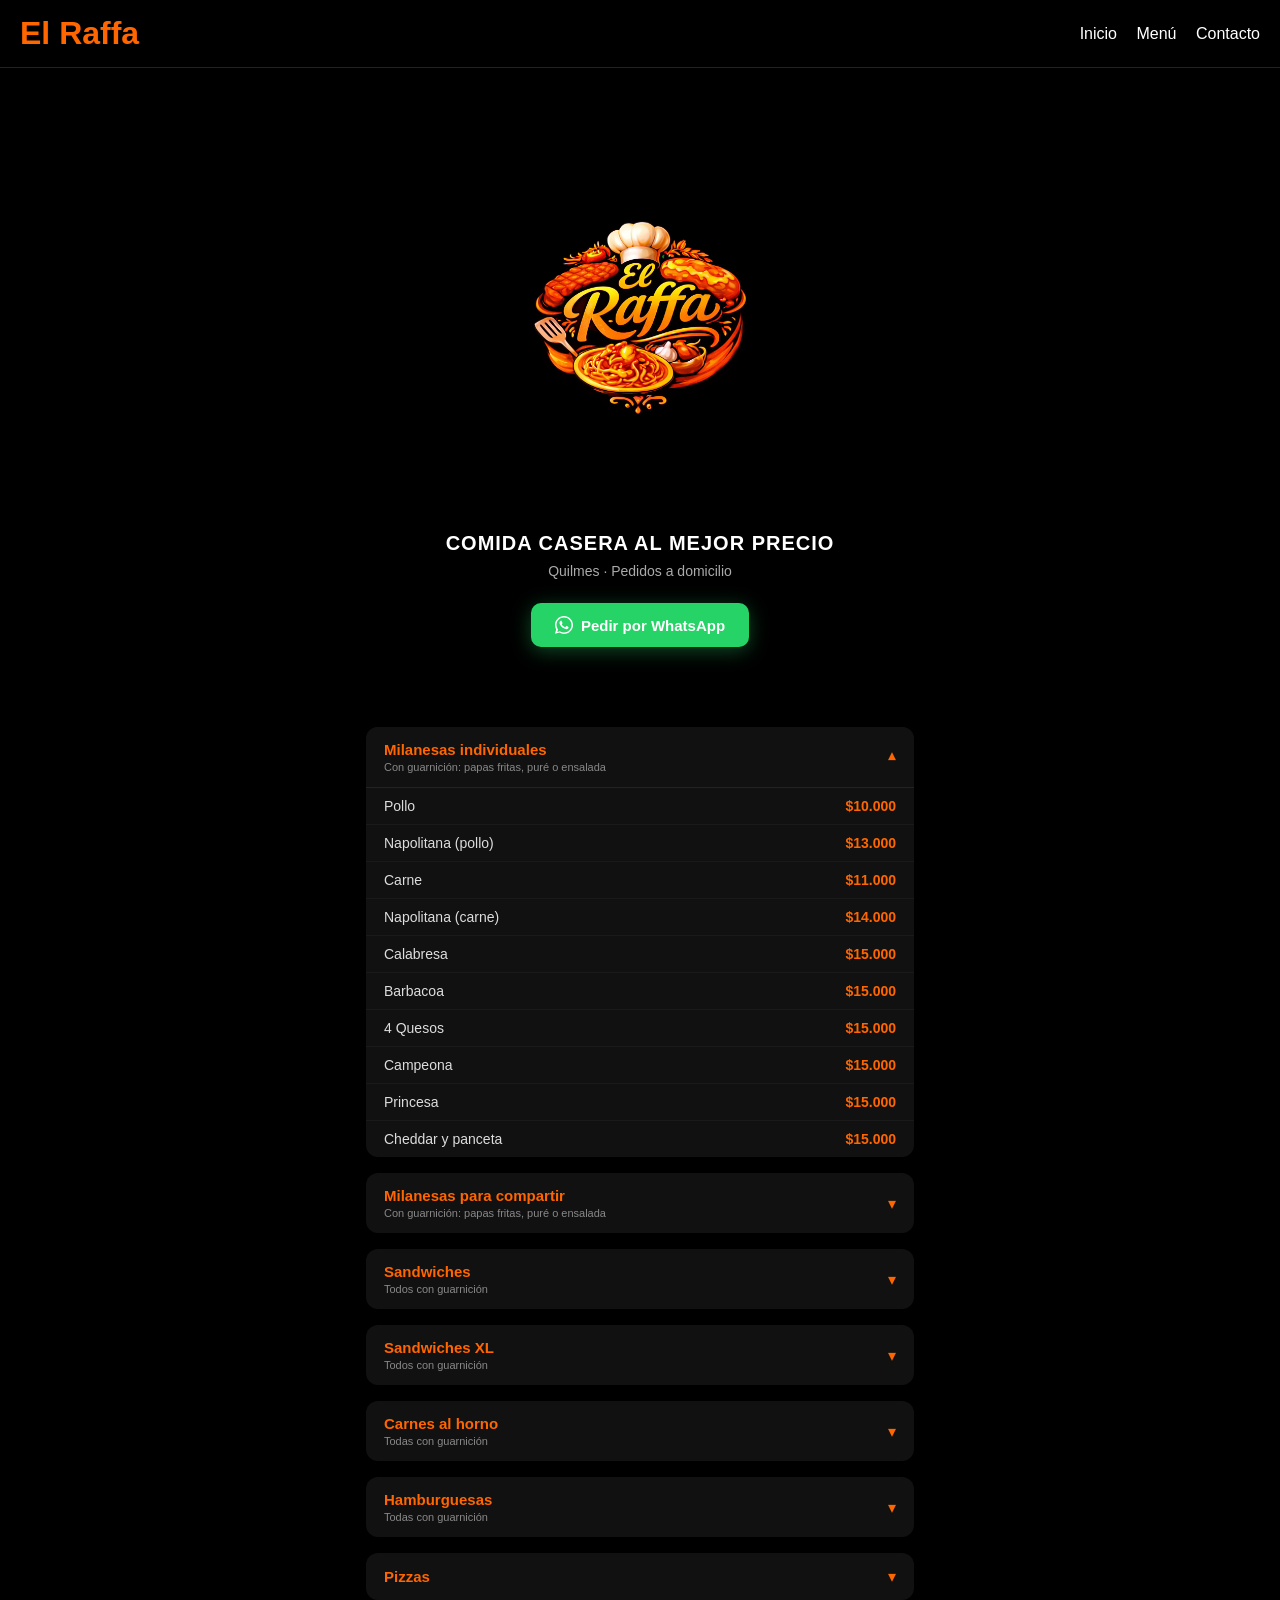
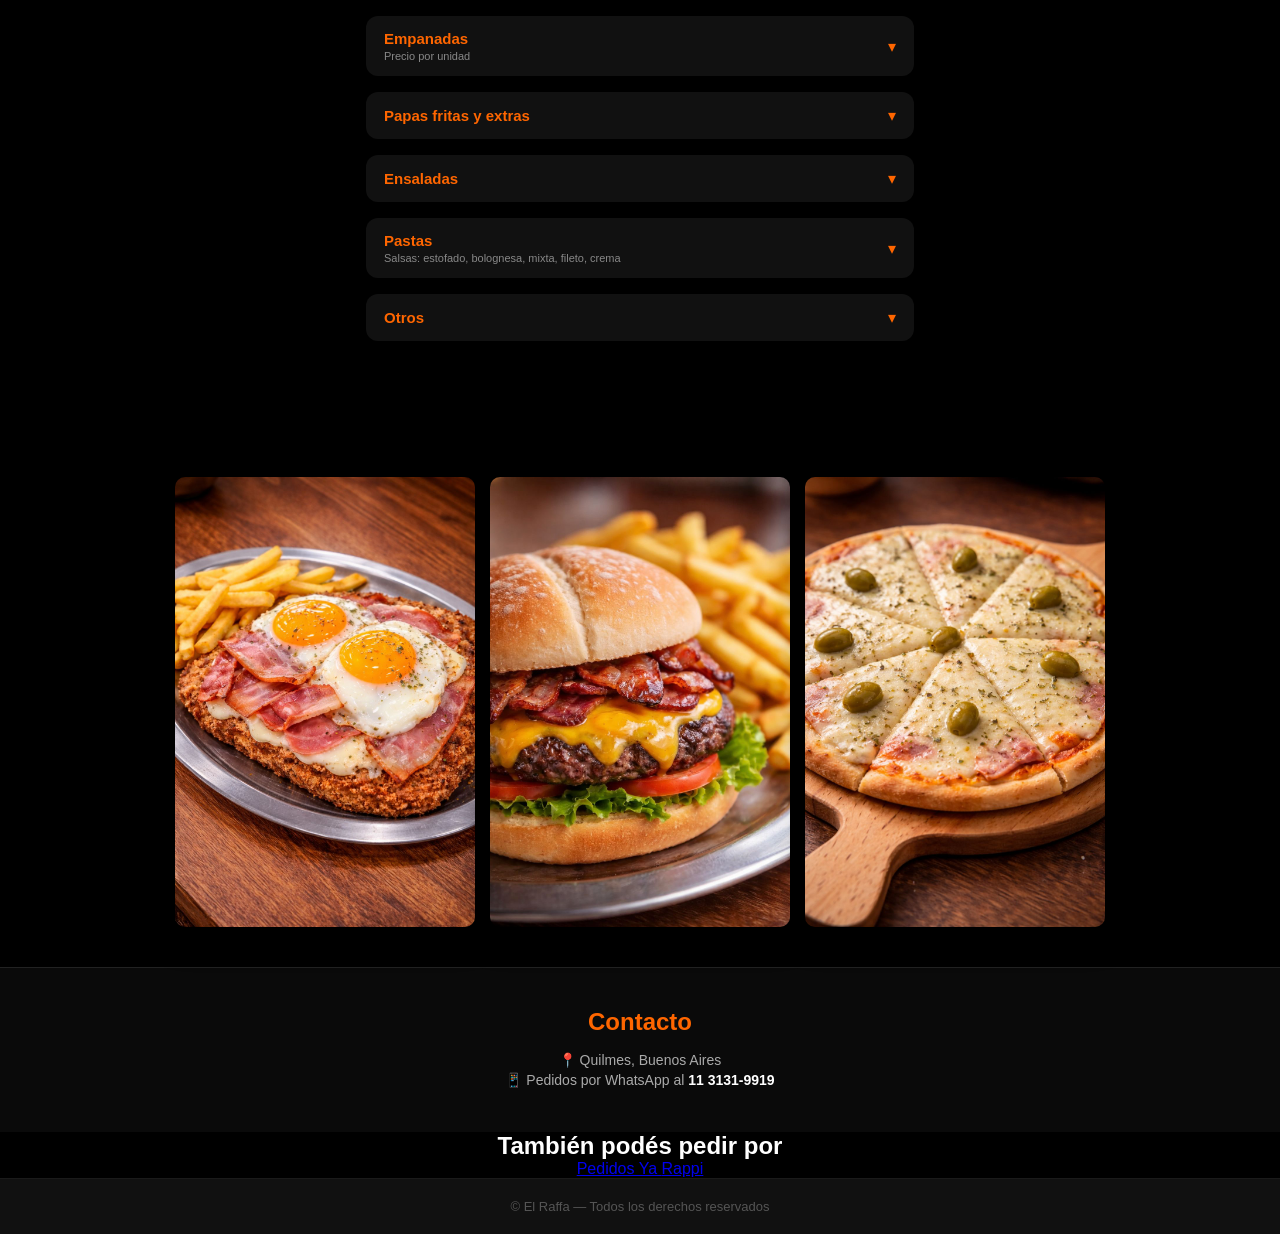
<file: index.html>
<!DOCTYPE html>
<html lang="es">
<head>
  <meta charset="UTF-8">
  <meta name="viewport" content="width=device-width, initial-scale=1.0">
  <title>El Raffa</title>
  <link rel="icon" href="icono.png" type="image/png">
  <link rel="stylesheet" href="style.css">
</head>
<body>

<header>
  <h1>El Raffa</h1>
  <nav>
    <a href="#inicio">Inicio</a>
    <a href="#menu">Menú</a>
    <a href="#contacto">Contacto</a>
  </nav>
</header>

<section class="hero" id="inicio">
  <img src="logo.png" class="logo">
  <h2>COMIDA CASERA AL MEJOR PRECIO</h2>
  <p class="hero-sub">Quilmes · Pedidos a domicilio</p>
  <a href="https://wa.me/5491131319919?text=Hola%20quiero%20hacer%20un%20pedido" target="_blank" class="btn-wp">
    <svg class="wp-icon" viewBox="0 0 24 24" xmlns="http://www.w3.org/2000/svg">
      <path d="M17.472 14.382c-.297-.149-1.758-.867-2.03-.967-.273-.099-.471-.148-.67.15-.197.297-.767.966-.94 1.164-.173.199-.347.223-.644.075-.297-.15-1.255-.463-2.39-1.475-.883-.788-1.48-1.761-1.653-2.059-.173-.297-.018-.458.13-.606.134-.133.298-.347.446-.52.149-.174.198-.298.298-.497.099-.198.05-.371-.025-.52-.075-.149-.669-1.612-.916-2.207-.242-.579-.487-.5-.669-.51-.173-.008-.371-.01-.57-.01-.198 0-.52.074-.792.372-.272.297-1.04 1.016-1.04 2.479 0 1.462 1.065 2.875 1.213 3.074.149.198 2.096 3.2 5.077 4.487.709.306 1.262.489 1.694.625.712.227 1.36.195 1.871.118.571-.085 1.758-.719 2.006-1.413.248-.694.248-1.289.173-1.413-.074-.124-.272-.198-.57-.347z"/>
      <path d="M12 0C5.373 0 0 5.373 0 12c0 2.127.558 4.122 1.532 5.85L.05 23.5l5.79-1.468A11.956 11.956 0 0012 24c6.627 0 12-5.373 12-12S18.627 0 12 0zm0 22c-1.848 0-3.577-.504-5.063-1.383l-.363-.215-3.434.871.9-3.347-.237-.374A9.955 9.955 0 012 12C2 6.477 6.477 2 12 2s10 4.477 10 10-4.477 10-10 10z"/>
    </svg>
    Pedir por WhatsApp
  </a>
</section>

<section class="menu" id="menu">

  <div class="menu-category">
    <button class="category-header" onclick="toggle(this)">
      <div>
        <p class="category-title">Milanesas individuales</p>
        <p class="category-sub">Con guarnición: papas fritas, puré o ensalada</p>
      </div>
      <span class="chevron open">▾</span>
    </button>
    <div class="category-items">
      <div class="item"><span>Pollo</span><span>$10.000</span></div>
      <div class="item"><span>Napolitana (pollo)</span><span>$13.000</span></div>
      <div class="item"><span>Carne</span><span>$11.000</span></div>
      <div class="item"><span>Napolitana (carne)</span><span>$14.000</span></div>
      <div class="item"><span>Calabresa</span><span>$15.000</span></div>
      <div class="item"><span>Barbacoa</span><span>$15.000</span></div>
      <div class="item"><span>4 Quesos</span><span>$15.000</span></div>
      <div class="item"><span>Campeona</span><span>$15.000</span></div>
      <div class="item"><span>Princesa</span><span>$15.000</span></div>
      <div class="item"><span>Cheddar y panceta</span><span>$15.000</span></div>
    </div>
  </div>

  <div class="menu-category">
    <button class="category-header" onclick="toggle(this)">
      <div>
        <p class="category-title">Milanesas para compartir</p>
        <p class="category-sub">Con guarnición: papas fritas, puré o ensalada</p>
      </div>
      <span class="chevron">▾</span>
    </button>
    <div class="category-items" style="display:none">
      <div class="item"><span>Pollo</span><span>$13.000</span></div>
      <div class="item"><span>Napolitana (pollo)</span><span>$16.000</span></div>
      <div class="item"><span>Carne</span><span>$15.000</span></div>
      <div class="item"><span>Napolitana (carne)</span><span>$18.000</span></div>
      <div class="item"><span>Calabresa</span><span>$20.000</span></div>
      <div class="item"><span>Barbacoa</span><span>$20.000</span></div>
      <div class="item"><span>4 Quesos</span><span>$20.000</span></div>
      <div class="item"><span>Campeona</span><span>$20.000</span></div>
      <div class="item"><span>Princesa</span><span>$20.000</span></div>
      <div class="item"><span>Cheddar y panceta</span><span>$20.000</span></div>
    </div>
  </div>

  <div class="menu-category">
    <button class="category-header" onclick="toggle(this)">
      <div>
        <p class="category-title">Sandwiches</p>
        <p class="category-sub">Todos con guarnición</p>
      </div>
      <span class="chevron">▾</span>
    </button>
    <div class="category-items" style="display:none">
      <div class="item"><span>Bondiola</span><span>$13.000</span></div>
      <div class="item"><span>Vacío</span><span>$15.000</span></div>
      <div class="item"><span>Milanesa de pollo</span><span>$11.000</span></div>
      <div class="item"><span>Milanesa de carne</span><span>$13.000</span></div>
      <div class="item"><span>Completo pollo</span><span>$14.000</span></div>
      <div class="item"><span>Completo carne</span><span>$16.000</span></div>
    </div>
  </div>

  <div class="menu-category">
    <button class="category-header" onclick="toggle(this)">
      <div>
        <p class="category-title">Sandwiches XL</p>
        <p class="category-sub">Todos con guarnición</p>
      </div>
      <span class="chevron">▾</span>
    </button>
    <div class="category-items" style="display:none">
      <div class="item"><span>Bondiola</span><span>$18.000</span></div>
      <div class="item"><span>Vacío</span><span>$20.000</span></div>
      <div class="item"><span>Milanesa de pollo</span><span>$16.000</span></div>
      <div class="item"><span>Milanesa de carne</span><span>$17.000</span></div>
      <div class="item"><span>Completo pollo</span><span>$19.000</span></div>
      <div class="item"><span>Completo carne</span><span>$20.000</span></div>
    </div>
  </div>

  <div class="menu-category">
    <button class="category-header" onclick="toggle(this)">
      <div>
        <p class="category-title">Carnes al horno</p>
        <p class="category-sub">Todas con guarnición</p>
      </div>
      <span class="chevron">▾</span>
    </button>
    <div class="category-items" style="display:none">
      <div class="item"><span>Pata y muslo</span><span>$10.000</span></div>
      <div class="item"><span>Bondiola</span><span>$17.000</span></div>
      <div class="item"><span>Vacío</span><span>$22.000</span></div>
      <div class="item"><span>Matambre a la pizza</span><span>$22.000</span></div>
    </div>
  </div>

  <div class="menu-category">
    <button class="category-header" onclick="toggle(this)">
      <div>
        <p class="category-title">Hamburguesas</p>
        <p class="category-sub">Todas con guarnición</p>
      </div>
      <span class="chevron">▾</span>
    </button>
    <div class="category-items" style="display:none">
      <div class="item"><span>Clásica</span><span>$10.000</span></div>
      <div class="item"><span>Cheddar</span><span>$14.000</span></div>
      <div class="item"><span>Cheddar y panceta</span><span>$15.000</span></div>
      <div class="item"><span>Doble cheddar</span><span>$16.000</span></div>
      <div class="item"><span>Doble cheddar con panceta</span><span>$17.000</span></div>
    </div>
  </div>

  <div class="menu-category">
    <button class="category-header" onclick="toggle(this)">
      <div>
        <p class="category-title">Pizzas</p>
      </div>
      <span class="chevron">▾</span>
    </button>
    <div class="category-items" style="display:none">
      <div class="item"><span>Muzzarella</span><span>$15.000</span></div>
      <div class="item"><span>Fugazza</span><span>$15.000</span></div>
      <div class="item"><span>Napolitana</span><span>$17.000</span></div>
      <div class="item"><span>Cuatro quesos</span><span>$19.000</span></div>
      <div class="item"><span>Especial</span><span>$19.000</span></div>
      <div class="item"><span>Calabresa</span><span>$19.000</span></div>
    </div>
  </div>

  <div class="menu-category">
    <button class="category-header" onclick="toggle(this)">
      <div>
        <p class="category-title">Empanadas</p>
        <p class="category-sub">Precio por unidad</p>
      </div>
      <span class="chevron">▾</span>
    </button>
    <div class="category-items" style="display:none">
      <div class="item"><span>Carne</span><span>$2.500</span></div>
      <div class="item"><span>Pollo</span><span>$2.500</span></div>
      <div class="item"><span>Jamón y queso</span><span>$2.500</span></div>
      <div class="item"><span>Carne frita</span><span>$2.500</span></div>
    </div>
  </div>

  <div class="menu-category">
    <button class="category-header" onclick="toggle(this)">
      <div>
        <p class="category-title">Papas fritas y extras</p>
      </div>
      <span class="chevron">▾</span>
    </button>
    <div class="category-items" style="display:none">
      <div class="item"><span>Papas medianas</span><span>$6.000</span></div>
      <div class="item"><span>Papas grandes</span><span>$12.000</span></div>
      <div class="item"><span>Huevos fritos</span><span>$500</span></div>
      <div class="item"><span>Revuelto gramajo mediano</span><span>$10.000</span></div>
      <div class="item"><span>Revuelto gramajo grande</span><span>$15.000</span></div>
    </div>
  </div>

  <div class="menu-category">
    <button class="category-header" onclick="toggle(this)">
      <div>
        <p class="category-title">Ensaladas</p>
      </div>
      <span class="chevron">▾</span>
    </button>
    <div class="category-items" style="display:none">
      <div class="item"><span>Ensalada a elección</span><span>$7.000</span></div>
      <div class="item"><span>Ensalada mega</span><span>$15.000</span></div>
      <div class="item"><span>Rusa 1/4</span><span>$6.000</span></div>
    </div>
  </div>

  <div class="menu-category">
    <button class="category-header" onclick="toggle(this)">
      <div>
        <p class="category-title">Pastas</p>
        <p class="category-sub">Salsas: estofado, bolognesa, mixta, fileto, crema</p>
      </div>
      <span class="chevron">▾</span>
    </button>
    <div class="category-items" style="display:none">
      <div class="item"><span>Ñoquis</span><span>$13.000</span></div>
      <div class="item"><span>Tallarines</span><span>$13.000</span></div>
      <div class="item"><span>Ravioles</span><span>$17.000</span></div>
      <div class="item"><span>Sorrentinos</span><span>$18.000</span></div>
    </div>
  </div>

  <div class="menu-category">
    <button class="category-header" onclick="toggle(this)">
      <div>
        <p class="category-title">Otros</p>
      </div>
      <span class="chevron">▾</span>
    </button>
    <div class="category-items" style="display:none">
      <div class="item"><span>Filet de merluza c/guarnición</span><span>$13.000</span></div>
      <div class="item"><span>Pechuga grillada c/guarnición</span><span>$13.000</span></div>
      <div class="item"><span>Tortilla napolitana</span><span>$10.000</span></div>
      <div class="item"><span>Tortilla</span><span>$7.000</span></div>
    </div>
  </div>
</section>

<section class="galeria">
  <img src="comida1.jpg" class="foto">
  <img src="comida2.jpg" class="foto">
  <img src="comida3.jpg" class="foto">
</section>

<section class="contacto" id="contacto">
  <h2>Contacto</h2>
  <p>📍 Quilmes, Buenos Aires</p>
  <p>📱 Pedidos por WhatsApp al <strong>11 3131-9919</strong></p>
</section>

<section class="delivery">
  <h2>También podés pedir por</h2>
  <div class="delivery-links">
    <a href="https://www.pedidosya.com.ar/restaurantes/quilmes/el-raffa-5526240c-95bc-47ae-936b-51352b20eb57-menu?origin=shop_list" target="_blank" class="delivery-btn pedidosya">
      Pedidos Ya
    </a>
    <a href="https://www.rappi.com.ar/restaurantes/259856-el-raffa" target="_blank" class="delivery-btn rappi">
      Rappi
    </a>
  </div>
</section>

<footer>
  <p>© El Raffa — Todos los derechos reservados</p>
</footer>

<script>
  function toggle(btn) {
    const items = btn.nextElementSibling;
    const chevron = btn.querySelector('.chevron');
    const open = items.style.display !== 'none';
    items.style.display = open ? 'none' : 'block';
    chevron.classList.toggle('open', !open);
  }
</script>

</body>
</html>
</file>
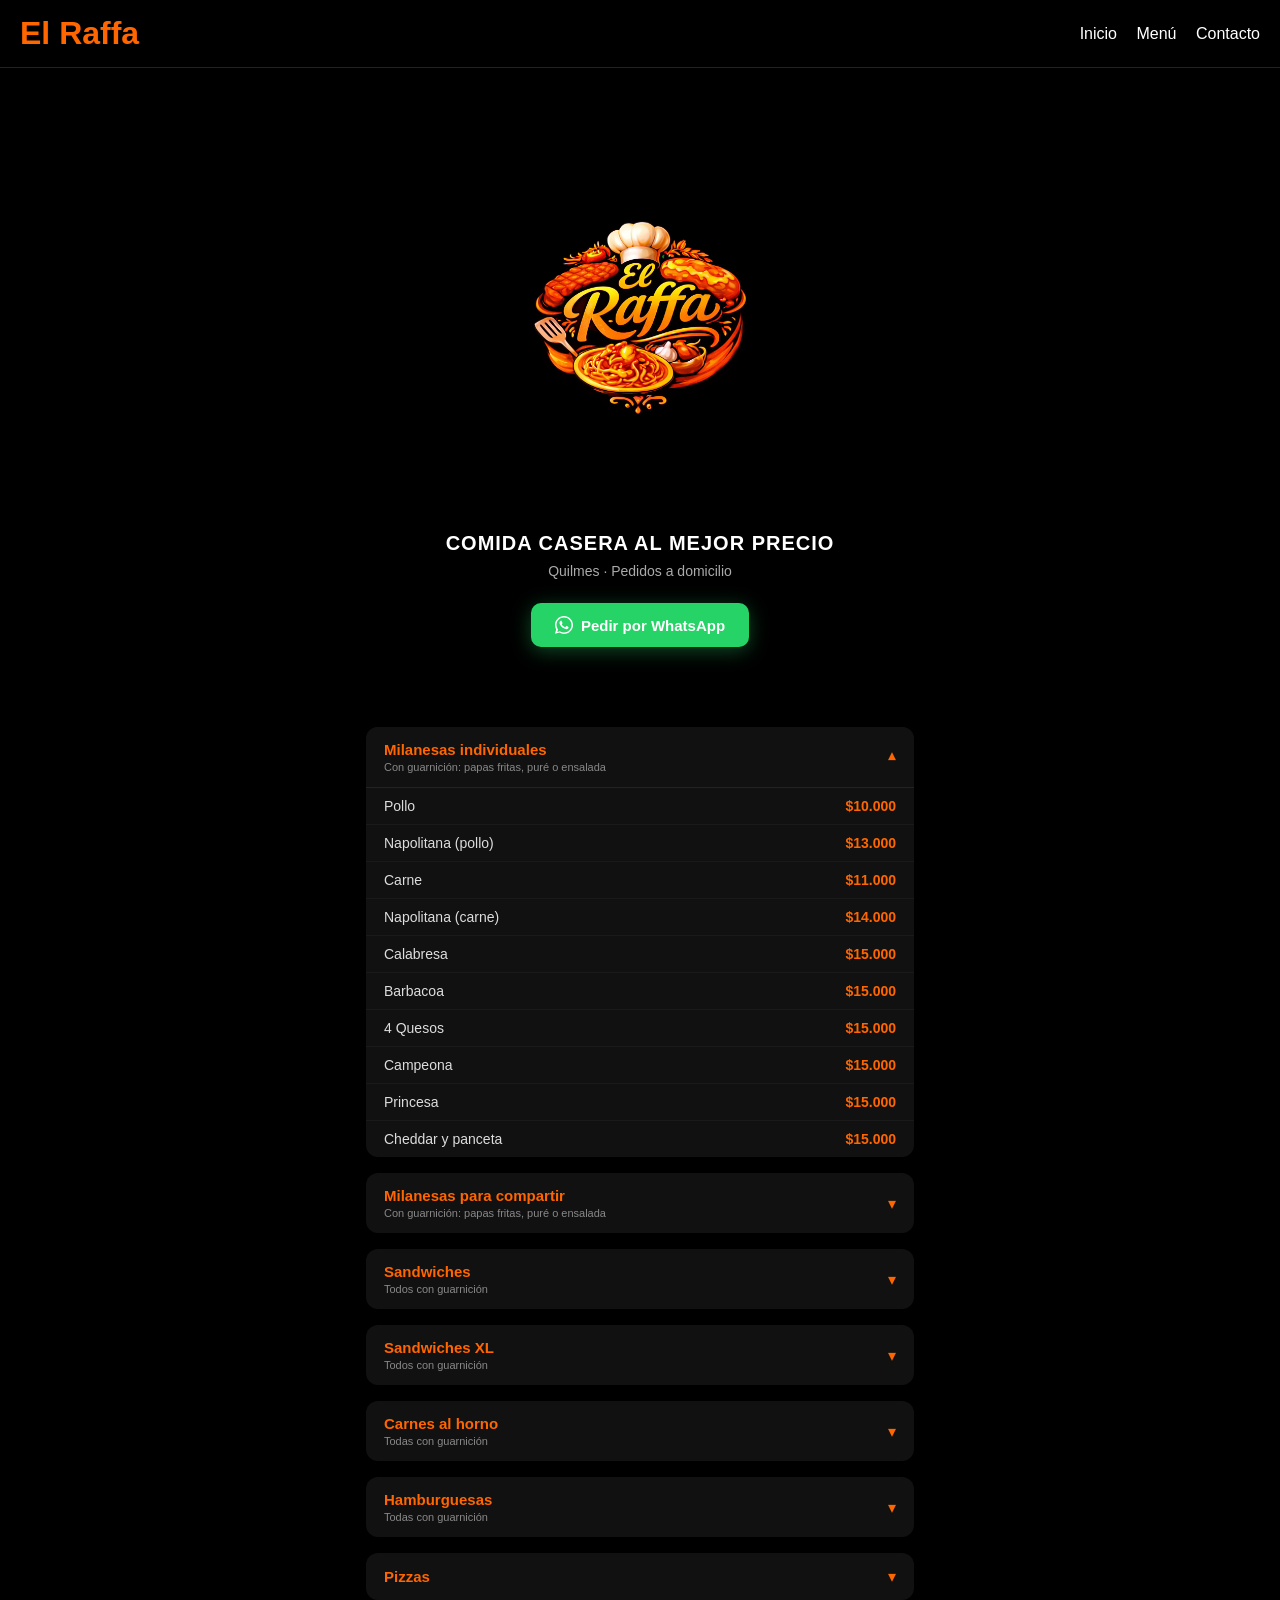
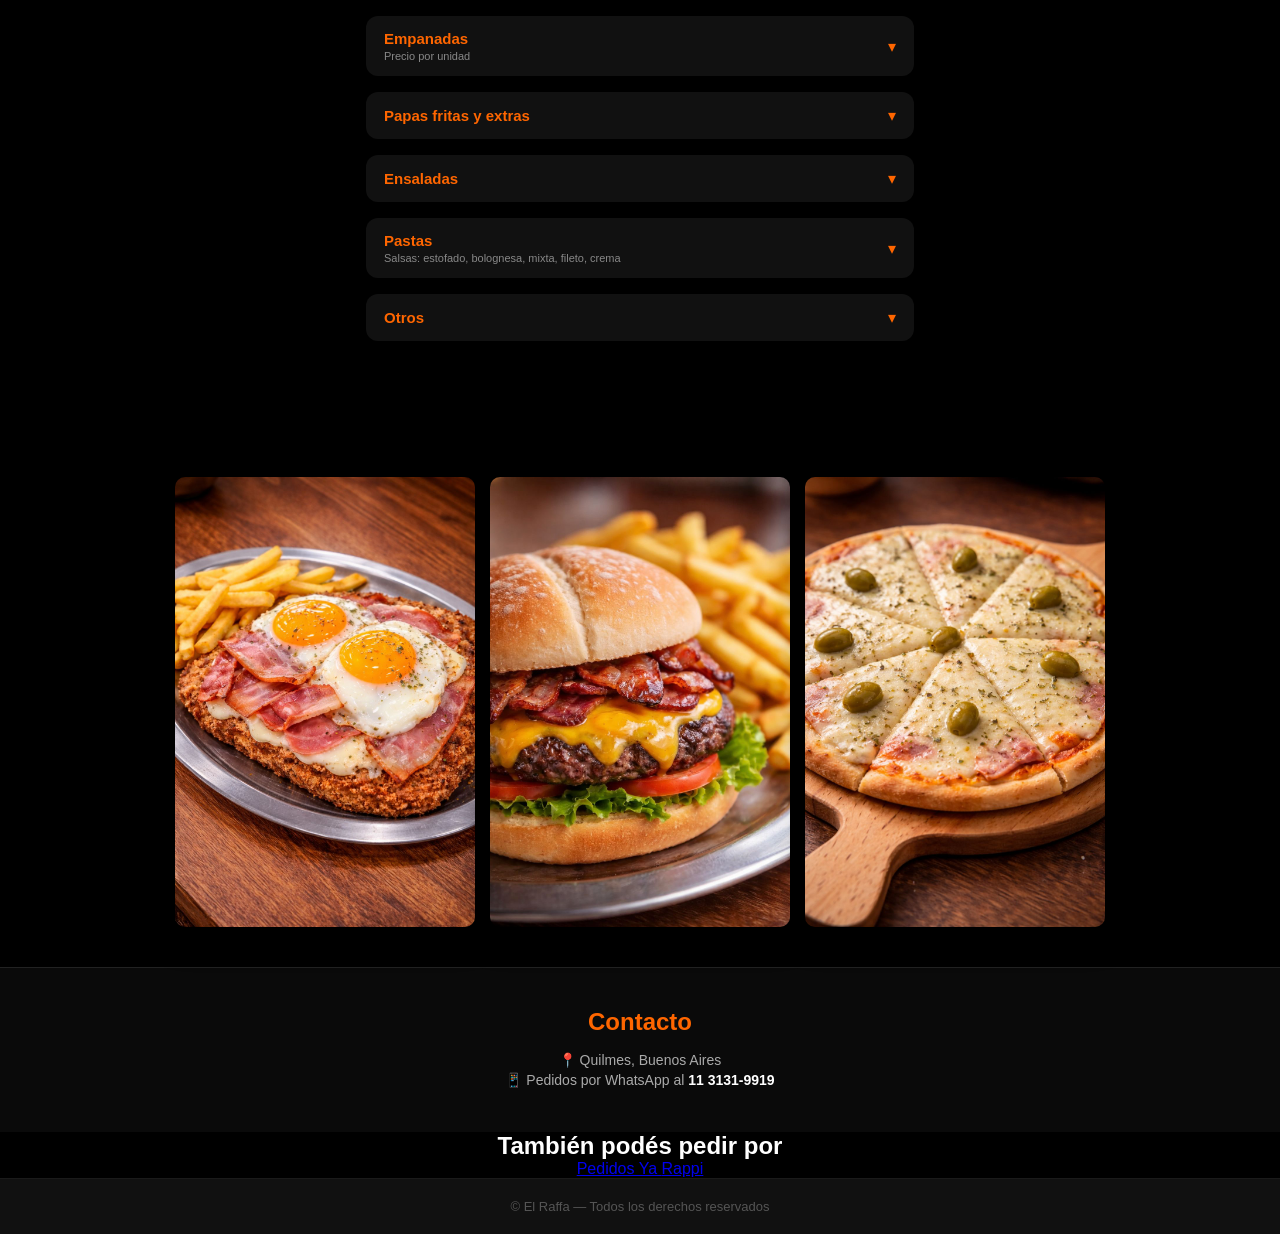
<file: Proyecto EL RAFFA/index.html>
<!DOCTYPE html>
<html lang="es">
<head>
  <meta charset="UTF-8">
  <meta name="viewport" content="width=device-width, initial-scale=1.0">
  <title>El Raffa</title>
  <link rel="icon" href="icono.png" type="image/png">
  <link rel="stylesheet" href="style.css">
</head>
<body>

<header>
  <h1>El Raffa</h1>
  <nav>
    <a href="#inicio">Inicio</a>
    <a href="#menu">Menú</a>
    <a href="#contacto">Contacto</a>
  </nav>
</header>

<section class="hero" id="inicio">
  <img src="logo.png" class="logo">
  <h2>COMIDA CASERA AL MEJOR PRECIO</h2>
  <p class="hero-sub">Quilmes · Pedidos a domicilio</p>
  <a href="https://wa.me/5491131319919?text=Hola%20quiero%20hacer%20un%20pedido" target="_blank" class="btn-wp">
    <svg class="wp-icon" viewBox="0 0 24 24" xmlns="http://www.w3.org/2000/svg">
      <path d="M17.472 14.382c-.297-.149-1.758-.867-2.03-.967-.273-.099-.471-.148-.67.15-.197.297-.767.966-.94 1.164-.173.199-.347.223-.644.075-.297-.15-1.255-.463-2.39-1.475-.883-.788-1.48-1.761-1.653-2.059-.173-.297-.018-.458.13-.606.134-.133.298-.347.446-.52.149-.174.198-.298.298-.497.099-.198.05-.371-.025-.52-.075-.149-.669-1.612-.916-2.207-.242-.579-.487-.5-.669-.51-.173-.008-.371-.01-.57-.01-.198 0-.52.074-.792.372-.272.297-1.04 1.016-1.04 2.479 0 1.462 1.065 2.875 1.213 3.074.149.198 2.096 3.2 5.077 4.487.709.306 1.262.489 1.694.625.712.227 1.36.195 1.871.118.571-.085 1.758-.719 2.006-1.413.248-.694.248-1.289.173-1.413-.074-.124-.272-.198-.57-.347z"/>
      <path d="M12 0C5.373 0 0 5.373 0 12c0 2.127.558 4.122 1.532 5.85L.05 23.5l5.79-1.468A11.956 11.956 0 0012 24c6.627 0 12-5.373 12-12S18.627 0 12 0zm0 22c-1.848 0-3.577-.504-5.063-1.383l-.363-.215-3.434.871.9-3.347-.237-.374A9.955 9.955 0 012 12C2 6.477 6.477 2 12 2s10 4.477 10 10-4.477 10-10 10z"/>
    </svg>
    Pedir por WhatsApp
  </a>
</section>

<section class="menu" id="menu">

  <div class="menu-category">
    <button class="category-header" onclick="toggle(this)">
      <div>
        <p class="category-title">Milanesas individuales</p>
        <p class="category-sub">Con guarnición: papas fritas, puré o ensalada</p>
      </div>
      <span class="chevron open">▾</span>
    </button>
    <div class="category-items">
      <div class="item"><span>Pollo</span><span>$10.000</span></div>
      <div class="item"><span>Napolitana (pollo)</span><span>$13.000</span></div>
      <div class="item"><span>Carne</span><span>$11.000</span></div>
      <div class="item"><span>Napolitana (carne)</span><span>$14.000</span></div>
      <div class="item"><span>Calabresa</span><span>$15.000</span></div>
      <div class="item"><span>Barbacoa</span><span>$15.000</span></div>
      <div class="item"><span>4 Quesos</span><span>$15.000</span></div>
      <div class="item"><span>Campeona</span><span>$15.000</span></div>
      <div class="item"><span>Princesa</span><span>$15.000</span></div>
      <div class="item"><span>Cheddar y panceta</span><span>$15.000</span></div>
    </div>
  </div>

  <div class="menu-category">
    <button class="category-header" onclick="toggle(this)">
      <div>
        <p class="category-title">Milanesas para compartir</p>
        <p class="category-sub">Con guarnición: papas fritas, puré o ensalada</p>
      </div>
      <span class="chevron">▾</span>
    </button>
    <div class="category-items" style="display:none">
      <div class="item"><span>Pollo</span><span>$13.000</span></div>
      <div class="item"><span>Napolitana (pollo)</span><span>$16.000</span></div>
      <div class="item"><span>Carne</span><span>$15.000</span></div>
      <div class="item"><span>Napolitana (carne)</span><span>$18.000</span></div>
      <div class="item"><span>Calabresa</span><span>$20.000</span></div>
      <div class="item"><span>Barbacoa</span><span>$20.000</span></div>
      <div class="item"><span>4 Quesos</span><span>$20.000</span></div>
      <div class="item"><span>Campeona</span><span>$20.000</span></div>
      <div class="item"><span>Princesa</span><span>$20.000</span></div>
      <div class="item"><span>Cheddar y panceta</span><span>$20.000</span></div>
    </div>
  </div>

  <div class="menu-category">
    <button class="category-header" onclick="toggle(this)">
      <div>
        <p class="category-title">Sandwiches</p>
        <p class="category-sub">Todos con guarnición</p>
      </div>
      <span class="chevron">▾</span>
    </button>
    <div class="category-items" style="display:none">
      <div class="item"><span>Bondiola</span><span>$13.000</span></div>
      <div class="item"><span>Vacío</span><span>$15.000</span></div>
      <div class="item"><span>Milanesa de pollo</span><span>$11.000</span></div>
      <div class="item"><span>Milanesa de carne</span><span>$13.000</span></div>
      <div class="item"><span>Completo pollo</span><span>$14.000</span></div>
      <div class="item"><span>Completo carne</span><span>$16.000</span></div>
    </div>
  </div>

  <div class="menu-category">
    <button class="category-header" onclick="toggle(this)">
      <div>
        <p class="category-title">Sandwiches XL</p>
        <p class="category-sub">Todos con guarnición</p>
      </div>
      <span class="chevron">▾</span>
    </button>
    <div class="category-items" style="display:none">
      <div class="item"><span>Bondiola</span><span>$18.000</span></div>
      <div class="item"><span>Vacío</span><span>$20.000</span></div>
      <div class="item"><span>Milanesa de pollo</span><span>$16.000</span></div>
      <div class="item"><span>Milanesa de carne</span><span>$17.000</span></div>
      <div class="item"><span>Completo pollo</span><span>$19.000</span></div>
      <div class="item"><span>Completo carne</span><span>$20.000</span></div>
    </div>
  </div>

  <div class="menu-category">
    <button class="category-header" onclick="toggle(this)">
      <div>
        <p class="category-title">Carnes al horno</p>
        <p class="category-sub">Todas con guarnición</p>
      </div>
      <span class="chevron">▾</span>
    </button>
    <div class="category-items" style="display:none">
      <div class="item"><span>Pata y muslo</span><span>$10.000</span></div>
      <div class="item"><span>Bondiola</span><span>$17.000</span></div>
      <div class="item"><span>Vacío</span><span>$22.000</span></div>
      <div class="item"><span>Matambre a la pizza</span><span>$22.000</span></div>
    </div>
  </div>

  <div class="menu-category">
    <button class="category-header" onclick="toggle(this)">
      <div>
        <p class="category-title">Hamburguesas</p>
        <p class="category-sub">Todas con guarnición</p>
      </div>
      <span class="chevron">▾</span>
    </button>
    <div class="category-items" style="display:none">
      <div class="item"><span>Clásica</span><span>$10.000</span></div>
      <div class="item"><span>Cheddar</span><span>$14.000</span></div>
      <div class="item"><span>Cheddar y panceta</span><span>$15.000</span></div>
      <div class="item"><span>Doble cheddar</span><span>$16.000</span></div>
      <div class="item"><span>Doble cheddar con panceta</span><span>$17.000</span></div>
    </div>
  </div>

  <div class="menu-category">
    <button class="category-header" onclick="toggle(this)">
      <div>
        <p class="category-title">Pizzas</p>
      </div>
      <span class="chevron">▾</span>
    </button>
    <div class="category-items" style="display:none">
      <div class="item"><span>Muzzarella</span><span>$15.000</span></div>
      <div class="item"><span>Fugazza</span><span>$15.000</span></div>
      <div class="item"><span>Napolitana</span><span>$17.000</span></div>
      <div class="item"><span>Cuatro quesos</span><span>$19.000</span></div>
      <div class="item"><span>Especial</span><span>$19.000</span></div>
      <div class="item"><span>Calabresa</span><span>$19.000</span></div>
    </div>
  </div>

  <div class="menu-category">
    <button class="category-header" onclick="toggle(this)">
      <div>
        <p class="category-title">Empanadas</p>
        <p class="category-sub">Precio por unidad</p>
      </div>
      <span class="chevron">▾</span>
    </button>
    <div class="category-items" style="display:none">
      <div class="item"><span>Carne</span><span>$2.500</span></div>
      <div class="item"><span>Pollo</span><span>$2.500</span></div>
      <div class="item"><span>Jamón y queso</span><span>$2.500</span></div>
      <div class="item"><span>Carne frita</span><span>$2.500</span></div>
    </div>
  </div>

  <div class="menu-category">
    <button class="category-header" onclick="toggle(this)">
      <div>
        <p class="category-title">Papas fritas y extras</p>
      </div>
      <span class="chevron">▾</span>
    </button>
    <div class="category-items" style="display:none">
      <div class="item"><span>Papas medianas</span><span>$6.000</span></div>
      <div class="item"><span>Papas grandes</span><span>$12.000</span></div>
      <div class="item"><span>Huevos fritos</span><span>$500</span></div>
      <div class="item"><span>Revuelto gramajo mediano</span><span>$10.000</span></div>
      <div class="item"><span>Revuelto gramajo grande</span><span>$15.000</span></div>
    </div>
  </div>

  <div class="menu-category">
    <button class="category-header" onclick="toggle(this)">
      <div>
        <p class="category-title">Ensaladas</p>
      </div>
      <span class="chevron">▾</span>
    </button>
    <div class="category-items" style="display:none">
      <div class="item"><span>Ensalada a elección</span><span>$7.000</span></div>
      <div class="item"><span>Ensalada mega</span><span>$15.000</span></div>
      <div class="item"><span>Rusa 1/4</span><span>$6.000</span></div>
    </div>
  </div>

  <div class="menu-category">
    <button class="category-header" onclick="toggle(this)">
      <div>
        <p class="category-title">Pastas</p>
        <p class="category-sub">Salsas: estofado, bolognesa, mixta, fileto, crema</p>
      </div>
      <span class="chevron">▾</span>
    </button>
    <div class="category-items" style="display:none">
      <div class="item"><span>Ñoquis</span><span>$13.000</span></div>
      <div class="item"><span>Tallarines</span><span>$13.000</span></div>
      <div class="item"><span>Ravioles</span><span>$17.000</span></div>
      <div class="item"><span>Sorrentinos</span><span>$18.000</span></div>
    </div>
  </div>

  <div class="menu-category">
    <button class="category-header" onclick="toggle(this)">
      <div>
        <p class="category-title">Otros</p>
      </div>
      <span class="chevron">▾</span>
    </button>
    <div class="category-items" style="display:none">
      <div class="item"><span>Filet de merluza c/guarnición</span><span>$13.000</span></div>
      <div class="item"><span>Pechuga grillada c/guarnición</span><span>$13.000</span></div>
      <div class="item"><span>Tortilla napolitana</span><span>$10.000</span></div>
      <div class="item"><span>Tortilla</span><span>$7.000</span></div>
    </div>
  </div>
</section>

<section class="galeria">
  <img src="comida1.jpg" class="foto">
  <img src="comida2.jpg" class="foto">
  <img src="comida3.jpg" class="foto">
</section>

<section class="contacto" id="contacto">
  <h2>Contacto</h2>
  <p>📍 Quilmes, Buenos Aires</p>
  <p>📱 Pedidos por WhatsApp al <strong>11 3131-9919</strong></p>
</section>

<section class="delivery">
  <h2>También podés pedir por</h2>
  <div class="delivery-links">
    <a href="https://www.pedidosya.com.ar/restaurantes/quilmes/el-raffa-5526240c-95bc-47ae-936b-51352b20eb57-menu?origin=shop_list" target="_blank" class="delivery-btn pedidosya">
      Pedidos Ya
    </a>
    <a href="https://www.rappi.com.ar/restaurantes/259856-el-raffa" target="_blank" class="delivery-btn rappi">
      Rappi
    </a>
  </div>
</section>

<footer>
  <p>© El Raffa — Todos los derechos reservados</p>
</footer>

<script>
  function toggle(btn) {
    const items = btn.nextElementSibling;
    const chevron = btn.querySelector('.chevron');
    const open = items.style.display !== 'none';
    items.style.display = open ? 'none' : 'block';
    chevron.classList.toggle('open', !open);
  }
</script>

</body>
</html>
</file>
<file: style.css>
* {
  margin: 0;
  padding: 0;
  box-sizing: border-box;
}

body {
  font-family: Arial, sans-serif;
  color: white;
  text-align: center;
  background-color: #000;
}

/* HEADER */
header {
  display: flex;
  justify-content: space-between;
  align-items: center;
  padding: 15px 20px;
  background-color: rgba(0, 0, 0, 0.9);
  position: sticky;
  top: 0;
  z-index: 1000;
  border-bottom: 1px solid #222;
}

header h1 {
  color: #ff6600;
}

nav a {
  color: white;
  margin-left: 15px;
  text-decoration: none;
  transition: 0.3s;
}

nav a:hover {
  color: #ff6600;
}

/* HERO */
.hero {
  text-align: center;
  padding: 50px 20px 40px;
  background: #000;
}

.logo {
  width: 260px;
  max-width: 90%;
  margin-bottom: 20px;
}

.hero h2 {
  margin-bottom: 8px;
  font-size: 20px;
  letter-spacing: 1px;
}

.hero-sub {
  color: #aaa;
  font-size: 14px;
  margin-bottom: 24px;
}

.btn-wp {
  display: inline-flex;
  align-items: center;
  gap: 8px;
  background-color: #25D366;
  color: white;
  padding: 13px 24px;
  border-radius: 10px;
  text-decoration: none;
  font-weight: bold;
  font-size: 15px;
  transition: 0.3s;
  box-shadow: 0 4px 20px rgba(37, 211, 102, 0.35);
}

.btn-wp:hover {
  transform: scale(1.05);
  background-color: #1ebe5d;
}

.wp-icon {
  width: 18px;
  height: 18px;
  fill: white;
}

/* MENU */
.menu {
  max-width: 580px;
  margin: 40px auto;
  padding: 0 16px 40px;
}

.menu-category {
  background-color: #111;
  border-radius: 12px;
  margin-bottom: 16px;
  overflow: hidden;
}

.category-header {
  display: flex;
  justify-content: space-between;
  align-items: center;
  padding: 14px 18px;
  cursor: pointer;
  background: #111;
  border: none;
  width: 100%;
  color: white;
  text-align: left;
}

.category-title {
  color: #ff6600;
  font-size: 15px;
  font-weight: bold;
  margin: 0;
}

.category-sub {
  color: #888;
  font-size: 11px;
  margin: 3px 0 0;
}

.chevron {
  color: #ff6600;
  font-size: 16px;
  transition: transform 0.25s;
}

.chevron.open {
  transform: rotate(180deg);
}

.category-items {
  border-top: 1px solid #222;
}

.item {
  display: flex;
  justify-content: space-between;
  padding: 10px 18px;
  border-bottom: 1px solid #1a1a1a;
  font-size: 14px;
}

.item:last-child {
  border-bottom: none;
}

.item span:first-child {
  color: #ddd;
}

.item span:last-child {
  color: #ff6600;
  font-weight: bold;
}

/* GALERIA */
.galeria {
  display: flex;
  justify-content: center;
  gap: 15px;
  flex-wrap: wrap;
  padding: 40px 20px;
}

.foto {
  width: 300px;
  border-radius: 10px;
  box-shadow: 0 10px 30px rgba(0, 0, 0, 0.5);
}

/* CONTACTO */
.contacto {
  padding: 40px 20px;
  background: #0a0a0a;
  border-top: 1px solid #222;
}

.contacto h2 {
  color: #ff6600;
  margin-bottom: 16px;
}

.contacto p {
  color: #aaa;
  font-size: 14px;
  margin: 4px 0;
}

.contacto strong {
  color: white;
}

/* FOOTER */
footer {
  padding: 20px;
  background-color: #111;
  font-size: 13px;
  color: #555;
  border-top: 1px solid #1a1a1a;
}

/* RESPONSIVE */
@media (max-width: 600px) {
  header {
    flex-direction: column;
    gap: 10px;
  }

  nav {
    display: flex;
    gap: 12px;
  }

  .logo {
    width: 200px;
  }

  .foto {
    width: 90%;
  }

  /* DELIVERY */
.delivery {
  padding: 40px 20px;
  background: #0a0a0a;
  border-top: 1px solid #222;
}

.delivery h2 {
  color: white;
  font-size: 18px;
  margin-bottom: 24px;
}

.delivery-links {
  display: flex;
  justify-content: center;
  gap: 16px;
  flex-wrap: wrap;
}

.delivery-btn {
  display: inline-block;
  padding: 13px 30px;
  border-radius: 10px;
  text-decoration: none;
  font-weight: bold;
  font-size: 15px;
  transition: transform 0.2s;
}

.delivery-btn:hover {
  transform: scale(1.05);
}

.pedidosya {
  background-color: #FA3B59;
  color: white;
}

.rappi {
  background-color: #FF441F;
  color: white;
}
</file>
<file: Proyecto EL RAFFA/style.css>
* {
  margin: 0;
  padding: 0;
  box-sizing: border-box;
}

body {
  font-family: Arial, sans-serif;
  color: white;
  text-align: center;
  background-color: #000;
}

/* HEADER */
header {
  display: flex;
  justify-content: space-between;
  align-items: center;
  padding: 15px 20px;
  background-color: rgba(0, 0, 0, 0.9);
  position: sticky;
  top: 0;
  z-index: 1000;
  border-bottom: 1px solid #222;
}

header h1 {
  color: #ff6600;
}

nav a {
  color: white;
  margin-left: 15px;
  text-decoration: none;
  transition: 0.3s;
}

nav a:hover {
  color: #ff6600;
}

/* HERO */
.hero {
  text-align: center;
  padding: 50px 20px 40px;
  background: #000;
}

.logo {
  width: 260px;
  max-width: 90%;
  margin-bottom: 20px;
}

.hero h2 {
  margin-bottom: 8px;
  font-size: 20px;
  letter-spacing: 1px;
}

.hero-sub {
  color: #aaa;
  font-size: 14px;
  margin-bottom: 24px;
}

.btn-wp {
  display: inline-flex;
  align-items: center;
  gap: 8px;
  background-color: #25D366;
  color: white;
  padding: 13px 24px;
  border-radius: 10px;
  text-decoration: none;
  font-weight: bold;
  font-size: 15px;
  transition: 0.3s;
  box-shadow: 0 4px 20px rgba(37, 211, 102, 0.35);
}

.btn-wp:hover {
  transform: scale(1.05);
  background-color: #1ebe5d;
}

.wp-icon {
  width: 18px;
  height: 18px;
  fill: white;
}

/* MENU */
.menu {
  max-width: 580px;
  margin: 40px auto;
  padding: 0 16px 40px;
}

.menu-category {
  background-color: #111;
  border-radius: 12px;
  margin-bottom: 16px;
  overflow: hidden;
}

.category-header {
  display: flex;
  justify-content: space-between;
  align-items: center;
  padding: 14px 18px;
  cursor: pointer;
  background: #111;
  border: none;
  width: 100%;
  color: white;
  text-align: left;
}

.category-title {
  color: #ff6600;
  font-size: 15px;
  font-weight: bold;
  margin: 0;
}

.category-sub {
  color: #888;
  font-size: 11px;
  margin: 3px 0 0;
}

.chevron {
  color: #ff6600;
  font-size: 16px;
  transition: transform 0.25s;
}

.chevron.open {
  transform: rotate(180deg);
}

.category-items {
  border-top: 1px solid #222;
}

.item {
  display: flex;
  justify-content: space-between;
  padding: 10px 18px;
  border-bottom: 1px solid #1a1a1a;
  font-size: 14px;
}

.item:last-child {
  border-bottom: none;
}

.item span:first-child {
  color: #ddd;
}

.item span:last-child {
  color: #ff6600;
  font-weight: bold;
}

/* GALERIA */
.galeria {
  display: flex;
  justify-content: center;
  gap: 15px;
  flex-wrap: wrap;
  padding: 40px 20px;
}

.foto {
  width: 300px;
  border-radius: 10px;
  box-shadow: 0 10px 30px rgba(0, 0, 0, 0.5);
}

/* CONTACTO */
.contacto {
  padding: 40px 20px;
  background: #0a0a0a;
  border-top: 1px solid #222;
}

.contacto h2 {
  color: #ff6600;
  margin-bottom: 16px;
}

.contacto p {
  color: #aaa;
  font-size: 14px;
  margin: 4px 0;
}

.contacto strong {
  color: white;
}

/* FOOTER */
footer {
  padding: 20px;
  background-color: #111;
  font-size: 13px;
  color: #555;
  border-top: 1px solid #1a1a1a;
}

/* RESPONSIVE */
@media (max-width: 600px) {
  header {
    flex-direction: column;
    gap: 10px;
  }

  nav {
    display: flex;
    gap: 12px;
  }

  .logo {
    width: 200px;
  }

  .foto {
    width: 90%;
  }

  /* DELIVERY */
.delivery {
  padding: 40px 20px;
  background: #0a0a0a;
  border-top: 1px solid #222;
}

.delivery h2 {
  color: white;
  font-size: 18px;
  margin-bottom: 24px;
}

.delivery-links {
  display: flex;
  justify-content: center;
  gap: 16px;
  flex-wrap: wrap;
}

.delivery-btn {
  display: inline-block;
  padding: 13px 30px;
  border-radius: 10px;
  text-decoration: none;
  font-weight: bold;
  font-size: 15px;
  transition: transform 0.2s;
}

.delivery-btn:hover {
  transform: scale(1.05);
}

.pedidosya {
  background-color: #FA3B59;
  color: white;
}

.rappi {
  background-color: #FF441F;
  color: white;
}
</file>
